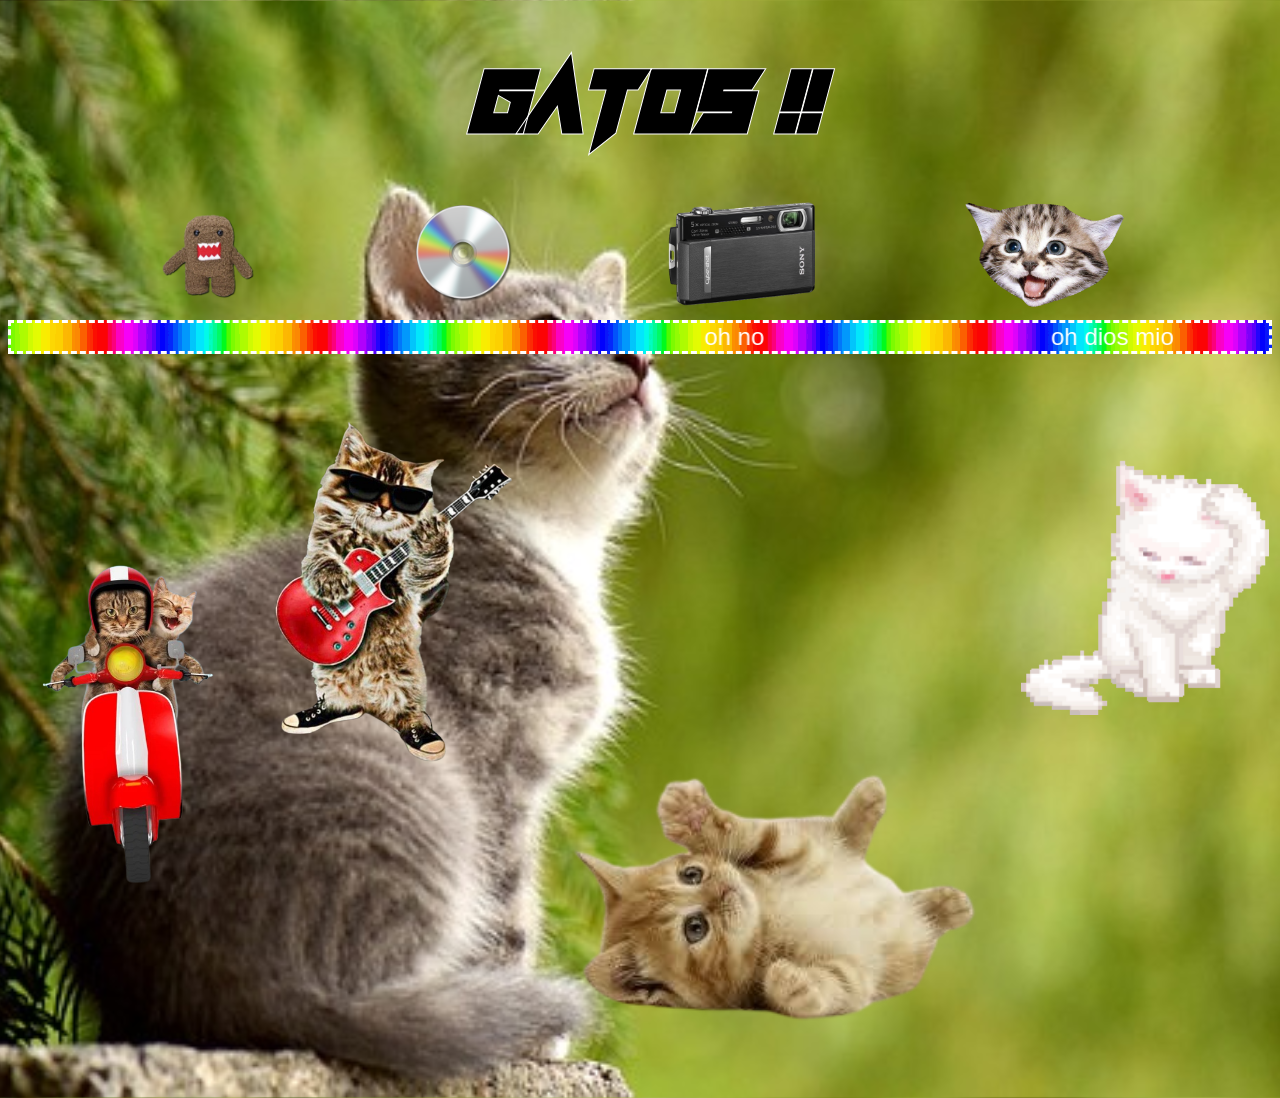
<file: cats.html>
<head>
    <meta charset="UTF-8">
    <meta http-equiv="X-UA-Compatible" content="IE=edge">
    <meta name="viewport" content="width=device-width, initial-scale=1.0">
    <link href="https://fonts.googleapis.com/css2?family=BBH+Bartle&family=Honk:MORF@15&display=swap" rel="stylesheet">
    <title>GATOS !!!!!</title>
    <link rel="icon" type="image/png" href="assets/img/domo-removebg-preview.png">
    <link rel="stylesheet" href="style.css">
</head>

<body class="fondoCats">
    <header>
        <h1 class="tituloCats">gatos !!</h1>
        <div class="navBar">
            <a href="index.html" target="_self"><img class="navBarItem" src="assets/img/domo-removebg-preview.png"></a>
            <a href="news.html" target="_self"><img class="navBarItem" src="assets/img/CD_icon_test.svg.png"></a>
            <a href="gallery.html" target="_self"><img class="navBarItem" src="assets/img/dsct500.png"></a>
            <a href="cats.html" target="_self"><img class="navBarItem" src="assets/img/woooaaaaa.png"></a>
        </div>
    </header>
    <marquee class="marqueeCats" behavior="alternate" direction="left">
        oh no
        &nbsp; &nbsp; &nbsp; &nbsp; &nbsp; &nbsp; &nbsp; &nbsp; &nbsp; &nbsp; &nbsp; &nbsp; &nbsp; &nbsp; &nbsp; &nbsp;
        &nbsp; &nbsp; &nbsp; &nbsp; &nbsp;
        oh dios mio
    </marquee>
    <main>
        <table class="tablaCats">
            <tr>
                <td class="celdaCats" rowspan="2"><img class="imgGato upnd" src="assets/img/gatos/depositphotos_80421568-stock-photo-funny-cats-driving-a-moped-removebg-preview.png"></td>
                <td class="celdaCats"><img class="imgGato" src="assets/img/gatos/gato_loco-removebg-preview.png"></td>
                <td class="celdaCats"></td>
                <td class="celdaCats"></td>
                <td class="celdaCats"><img class="imgGato" src="assets/img/gatos/gato lamiendose.gif"></td>
            </tr>
            <tr>
                <td class="celdaCats"></td>
                <td class="celdaCats" colspan="2"><img class="imgGato lnr" src="assets/img/gatos/images-removebg-preview.png"></td>
            </tr>
    </main>
</body>
</file>
<file: style.css>
/*General*/

main {
    margin-top: 50px;
    margin-bottom: 50px;
    display: flex;
    justify-content: space-around;
    align-items: flex-start;
}

.navCol {
    display: flex;
    flex-direction: column;
    justify-content: flex-start;
    align-items: center;
    width: 200px;
    background-color: #00000050;
    border-radius: 50px;
    border-style: dotted;
}

.navColItem {
    width: 90%;
}

.navColItem:hover {
    width: 100%;
}

.navBar {
    display: flex;
    justify-content: space-evenly;
    align-content: center;
    width: 100%;
    height: 120px;
}

.navBarItem {
    height: 90%;
}

.navBarItem:hover {
    height: 100%;
}

.cuerpo {
    width: 70%;
    display: flex;
    flex-direction: column;
    align-items: center;
    height: auto;
}

/*Fonts*/

@font-face {
    font-family: "billo";
    src: url(assets/fonts/BILLO___.TTF);
}

@font-face {
    font-family: "magazine-letter";
    src: url(assets/fonts/MagazineLetterByBrntlbrnl-Regular.ttf);
}

@font-face {
    font-family: "neon-rave";
    src: url(assets/fonts/Neon\ Rave\ Italic.ttf);
}

@font-face {
    font-family: "iceland";
    src: url(assets/fonts/Iceland-Regular.ttf);
}

@font-face {
    font-family: "fighting-spirit";
    src: url(assets/fonts/Fighting\ Spirit\ 2\ bold.otf);
}


/*index.html*/

.fondoInicio {
    background-image: url(assets/img/muro.jpg);
    background-size: cover;
}

.headerInicio {
    height: 150px;
    background-image: url(assets/img/graffiti1-removebg-preview.png);
    background-size: 100% 170%;
    background-position: center;
    background-repeat: no-repeat;
}

.tituloPagina {
    font-family: Honk;
    font-size: 50px;
    text-align: center;
    width: 100%;
    margin: auto;
    padding-top: 40px;
    padding-bottom: 40px;
}

.marqueeInicio {
    background-image: url(assets/img/Texturelabs_Grunge_264XL.jpg);
    border-style: dashed;
    border-width: 3px;
    font-family: 'BBH Bartle', sans-serif;
    color: rgb(255, 255, 255);
    font-size: x-large;
}

.navColItemTag {
    font-family: Honk;
    font-size: 30px;
    margin-top: -15px;
}

.bienvenidoInicio {
    font-family: "fighting-spirit";
    font-size: 40px;
    letter-spacing: 10px;
    color: white;
    text-shadow: black 3px 3px 2px;
    text-align: center;
    animation-name: bienvenidoAnimacion;
    animation-duration: 5s;
    animation-iteration-count: infinite;
}

@keyframes bienvenidoAnimacion {
    0% {
        color: white;
        text-shadow: black 3px 3px 2px;
    }

    50% {
        color: yellow;
        text-shadow: red 5px 5px 4px;
    }

    100% {
        color: white;
        text-shadow: black 3px 3px 2px;
    }
}

.descItemChart {
    margin-top: 50px;
    display: grid;
    grid-template-columns: repeat(3, 1fr);
    grid-gap: 10px;
    grid-auto-rows: minmax(100px, auto);
}

.descItemCell {
    background-color: rgba(240, 248, 255, 0.192);
    border-radius: 40px;
    display: flex;
    align-items: center;
    grid-column: 1 / span 2;
    box-shadow: blueviolet 5px 5px 10px, rgb(176, 247, 250) -5px 0px 10px inset;
}

.descItemCellR {
    background-color: rgba(240, 248, 255, 0.192);
    border-radius: 40px;
    display: flex;
    align-items: center;
    grid-column: 2 / 4;
    flex-direction: row-reverse;
    box-shadow: blueviolet 5px 5px 10px, rgb(176, 247, 250) -5px 0px 10px inset;
}

.descItemImg {
    width: 30%;
}

.descItemImgx {
    width: 30%;
}

.descItemDesc {
    font-family: "iceland";
    font-size: 30px;
    margin-left: 20px;
}

.descItemDescR {
    font-family: "iceland";
    font-size: 30px;
    text-align: right;
    margin-left: 20px;
}


/*news.html*/



.fondoNews {
    background-image: url(assets/img/cielo.jpg);
    background-size: cover;
}

.tituloNews {
    font-family: "billo";
    font-size: 90px;
    text-align: center;
    width: 100%;
    margin: auto;
    padding-top: 40px;
    padding-bottom: 40px;
}

.newsCol {
    display: flex;
    flex-direction: column;
    justify-content: flex-start;
    align-items: center;
    width: 20%;
    margin-top: 100px;
    background-color: #00000050;
    border-radius: 50px;
    border-style: dotted;
    position: sticky;
    top: 30px;
}

.newsColItem {
    font-family: "iceland";
    font-size: 20px;
    color: white;
    text-decoration: none;
    margin-bottom: 5px;
    margin-top: 5px;
}

.newsColItem:hover {
    scale: 1.1;
}

.subtituloNews {
    font-family: "billo";
    font-size: 60px;
    margin: auto;
    padding-left: 40px;
    padding-bottom: 20px;
}

.noticia {
    display: flex;
    justify-content: space-evenly;
    align-items: center;
    width: 80%;
    padding: 10px;
    margin-bottom: 30px;
    background-image: linear-gradient(to right, rgba(255, 0, 0, 0), rgba(0, 255, 191, 0.425));
    border-top: dotted white 5px;
    border-bottom: dotted white 5px;
    border-right: dotted white 5px;
    border-radius: 20px;
}

.noticiaContenido {
    width: 80%;
    font-family: "iceland";
    font-size: 20px;
}

h3 {
    font-style: italic;
    color: rgb(88, 88, 88);
    margin-top: -20px;
}

.noticiaCuerpo {
    margin-left: 5%;
    width: 80%;
    text-align: justify;
}

.noticiaImg {
    width: 20%;
    margin-right: 5%;
}

.imgNoticia {
    width: 100%;
    border-style: solid;
    border-color: black;
}

.imgNoticia:hover {
    scale: 1.1;
}

.footerNews {
    background-image: url(assets/img/ola.gif);
    background-size: contain;
    height: 100px;
}

/*gallery.html*/

.fondoGallery {
    background-image: url(assets/img/grassy.JPG);
    background-size: cover;
    background-repeat: no-repeat;
}

.tituloGallery {
    font-family: "magazine-letter";
    font-size: 90px;
    color: rgb(0, 0, 0);
    text-align: center;
    width: 100%;
    margin: auto;
    padding-top: 40px;
    padding-bottom: 40px;
}

.fotos {
    border-style: inset;
    border-color: rgb(31, 9, 9);
}

.spacerGallery1 {
    width: 50px;
    height: 20px;
}

.spacerGallery2 {
    width: 50px;
    height: 200px;
}

#playa {
    background-image: url(assets/img/gallery/playa.JPG);
    background-size: cover;
    background-position: 00;
    width: 400px;
    height: 200px;
}

#pillado {
    background-image: url(assets/img/gallery/pillado.JPG);
    background-size: cover;
    background-position: right;
    width: 250px;
    height: 200px;
}

#perroCosta {
    background-image: url(assets/img/gallery/perroCosta.JPG);
    background-size: cover;
    background-position: center;
    width: 300px;
    height: 200px;
}

#tornilloPerlas {
    background-image: url(assets/img/gallery/tornilloPerlas.JPG);
    background-size: cover;
    background-position: 00;
    height: 200px;
}

#gato {
    background-image: url(assets/img/gallery/gato.JPG);
    background-size: cover;
    background-position: 00;
    width: 300px;
    height: 200px;
}

#blurry {
    background-image: url(assets/img/gallery/blurry.JPG);
    background-size: cover;
}

#otisEsfinge {
    background-image: url(assets/img/gallery/otisEsfinge.JPG);
    background-size: cover;
    background-position: center;
    background-repeat: no-repeat;
    height: 300px;
}

#montMatre {
    background-image: url(assets/img/gallery/montMatre.JPG);
    background-size: cover;
    background-position: center;
    background-repeat: no-repeat;
    height: 300px;
}

#metro {
    background-image: url(assets/img/gallery/metro.JPG);
    background-size: cover;
    background-position: center;
    background-repeat: no-repeat;
    height: 300px;
}

#payasitos {
    background-image: url(assets/img/gallery/payasitos.JPG);
    background-size: cover;
    background-position: center;
    background-repeat: no-repeat;
    height: 300px;
}


/*cats.html*/

.fondoCats {
    background-image: url(assets/img/gato\ ponderoso.jpg);
    background-size: cover;
    background-position: center;
}

.tituloCats {
    font-family: "neon-rave";
    font-size: 90px;
    color: #000000;
    -webkit-text-stroke: 1px rgb(255, 255, 255);
    text-align: center;
    width: 100%;
    margin: auto;
    padding-top: 40px;
    padding-bottom: 40px;
    animation-name: tituloCatsAnimacion;
    animation-duration: 1.5s;
    animation-iteration-count: infinite;
}

@keyframes tituloCatsAnimacion {
    0% {
        transform: scale(1);
        color: royalblue;
    }

    10% {
        color: darkorchid;
    }

    20% {
        color: rgb(21, 199, 30);
    }

    30% {
        color: rgb(50, 204, 201);
    }

    40% {
        color: orange;
    }

    50% {
        transform: scale(1.1);
        color: yellow;
    }

    60% {
        color: rgb(255, 0, 0);
    }

    70% {
        color: rgb(255, 0, 140);
    }

    80% {
        color: rgb(91, 255, 97);
    }

    90% {
        color: rgb(173, 92, 170);
    }

    100% {
        transform: scale(1);
        color: royalblue;
    }
}

.marqueeCats {
    background-image: url(assets/img/rainbow-yeye.gif);
    border-style: dashed;
    border-width: 3px;
    font-family: 'BBH Bartle', sans-serif;
    color: rgb(255, 255, 255);
    font-size: x-large;
}

.tablaCats {
    width: 100%;
}

.celdaCats {
    width: 20%;
}

.imgGato {
    width: 100%;
}

.upnd {
    animation-name: upndAnimacion;
    animation-duration: 2s;
    animation-iteration-count: infinite;
}

@keyframes upndAnimacion {
    0% {
        transform: translateY(0px);
    }

    50% {
        transform: translateY(-20px);
    }

    100% {
        transform: translateY(0px);
    }
}

.lnr {
    animation-name: lnrAnimacion;
    animation-duration: 3s;
    animation-iteration-count: infinite;
}

@keyframes lnrAnimacion {
    0% {
        transform: translateX(0px);
    }

    50% {
        transform: translateX(20px);
    }

    100% {
        transform: translateX(0px);
    }
}
</file>
